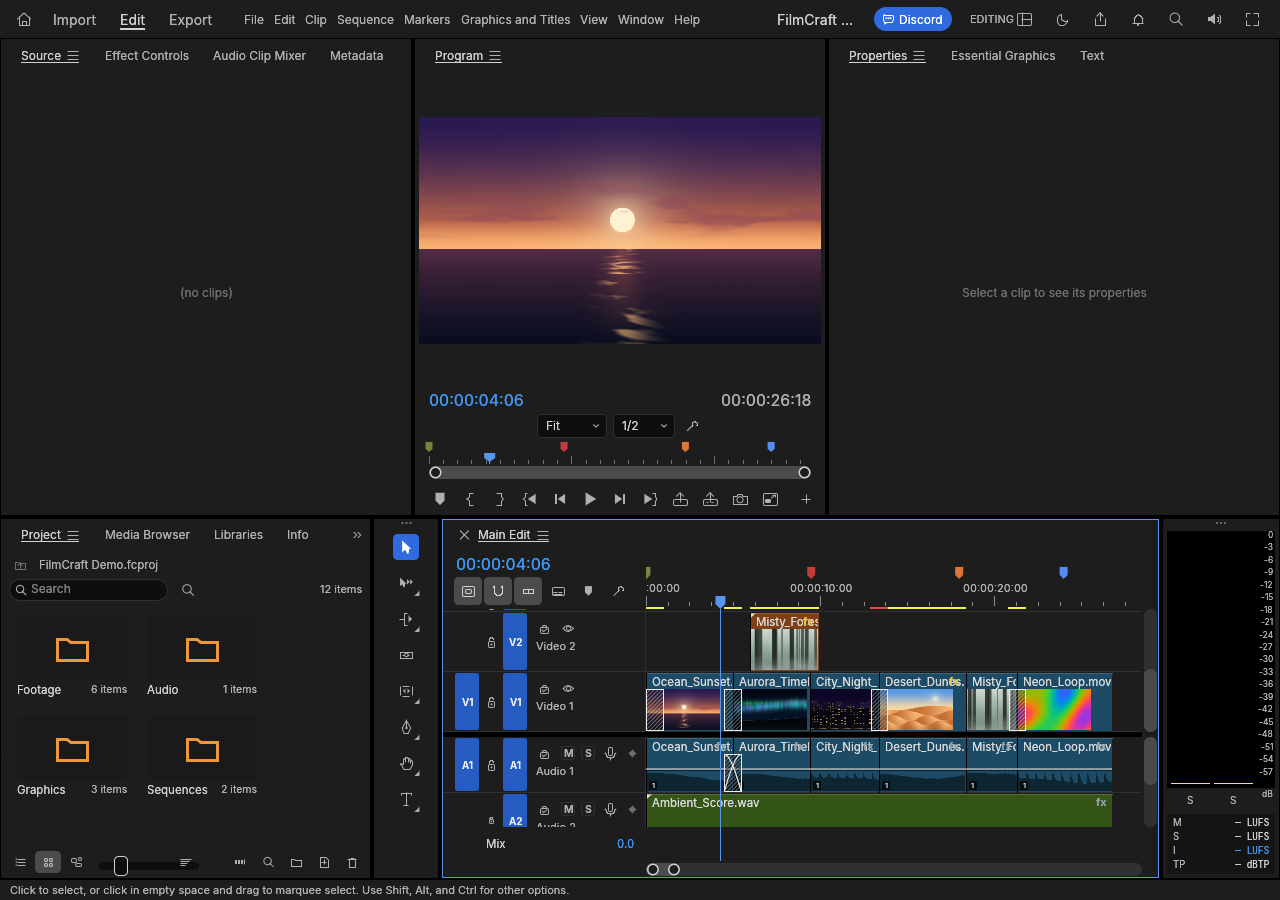
<file: filmcraft/index.html>
<!doctype html>
<html lang="en">
<head>
  <meta charset="utf-8">
  <meta name="viewport" content="width=device-width, initial-scale=1">
  <meta name="color-scheme" content="dark">
  <title>FilmCraft</title>
  <link rel="icon" href="favicon.png" type="image/png">
  <style>
    html, body { margin: 0; height: 100%; overflow: hidden; background: #1b1c1f; }
    canvas { position: absolute; inset: 0; width: 100%; height: 100%; display: block; }
    #loading {
      position: absolute; inset: 0; display: flex; flex-direction: column; gap: 14px;
      align-items: center; justify-content: center; color: #c9c9cc;
      font: 14px/1.4 system-ui, sans-serif; pointer-events: none;
    }
    #loading img { width: 56px; height: 56px; }
    #loading .err { color: #ff8a7a; white-space: pre-wrap; max-width: 70ch; pointer-events: auto; }
    #fatal {
      position: absolute; inset: 0; display: none; align-items: center; justify-content: center;
      background: rgba(20, 20, 22, 0.88); color: #e6e6e8; font: 14px/1.45 system-ui, sans-serif; z-index: 10;
    }
    #fatal.on { display: flex; }
    #fatal .box { max-width: min(78ch, calc(100vw - 32px)); padding: 20px 24px; background: #26272b; border-radius: 8px; }
    #fatal h1 { margin: 0 0 8px; font-size: 17px; color: #ff8a7a; }
    #fatal pre { max-height: 40vh; overflow: auto; white-space: pre-wrap; font-size: 12px; color: #c9c9cc; }
    #fatal button { font: inherit; padding: 6px 14px; border: 0; border-radius: 6px; background: #3b6fe0; color: #fff; cursor: pointer; }
  </style>
</head>
<body>
  <canvas id="filmcraft_canvas"></canvas>
  <div id="loading"><img src="favicon.png" alt=""><div id="status">Loading FilmCraft…</div></div>
  <div id="fatal" role="alertdialog" aria-labelledby="fatal-title">
    <div class="box">
      <h1 id="fatal-title">FilmCraft stopped working</h1>
      <div>Unsaved changes are kept in the browser every few seconds and come back when you reload.</div>
      <pre id="fatal-msg"></pre>
      <button id="fatal-reload" type="button">Reload</button>
    </div>
  </div>
  <script>
    // A Rust panic (or an out-of-memory abort) inside a frame stops the app for good: eframe logs
    // "panicked at …" with console.error, then the wasm traps ("RuntimeError: unreachable") and
    // the canvas freezes or goes blank. Show what happened instead of a dead page.
    window.filmcraftLoad = {};
    let lastPanic = null;
    const consoleError = console.error.bind(console);
    console.error = (...a) => {
      const m = a.map(String).join(" ");
      if (/panicked at|memory allocation of/.test(m)) lastPanic = m;
      consoleError(...a);
    };
    window.filmcraftFatal = (what) => {
      if (window.filmcraftLoad.fatal) return;
      const msg = lastPanic || String(what && (what.stack || what.message) || what);
      window.filmcraftLoad.fatal = msg;
      const el = document.getElementById("fatal");
      document.getElementById("fatal-msg").textContent = msg.split("\n\nStack:")[0];
      el.classList.add("on");
    };
    document.getElementById("fatal-reload").onclick = () => location.reload();
    const isFatal = (e) => e instanceof WebAssembly.RuntimeError || /panicked at|unreachable|memory access out of bounds/.test(String(e && e.message || e));
    // only after start-up: a failed start is shown in #loading below
    addEventListener("error", (ev) => { if (window.filmcraftLoad.readyMs && isFatal(ev.error || ev.message)) window.filmcraftFatal(ev.error || ev.message); });
    addEventListener("unhandledrejection", (ev) => { if (window.filmcraftLoad.readyMs && isFatal(ev.reason)) window.filmcraftFatal(ev.reason); });
  </script>
  <script type="module">
    // `00098fc7990fe148` is replaced by `cargo xtask web` with a hash of the build: the glue and the
    // wasm are cached as immutable, so their URLs must change with every build.
    const build = "00098fc7990fe148";
    const v = build.startsWith("__") ? "" : "?v=" + build;
    const t0 = performance.now();
    const params = new URLSearchParams(location.search);
    try {
      const { default: init, start } = await import("./filmcraft_web.js" + v);
      await init({ module_or_path: new URL("filmcraft_web_bg.wasm" + v, location.href) });
      window.filmcraftLoad.wasmMs = performance.now() - t0;
      await start("filmcraft_canvas");
      window.filmcraftLoad.readyMs = performance.now() - t0;
    } catch (e) {
      const text = String(e && e.stack || e);
      window.filmcraftLoad.error = String(e);
      // WebGPU was found but could not be started: try again on WebGL2 (once)
      if (!params.has("webgl") && !params.has("cpu") && /wgpu|webgpu|requestDevice|requestAdapter|GPUDevice|surface/i.test(text)) {
        params.set("webgl", "");
        location.replace(location.pathname + "?" + params.toString().replace(/=(&|$)/g, "$1") + location.hash);
      } else {
        const s = document.getElementById("status");
        if (s) { s.className = "err"; s.textContent = "FilmCraft failed to start:\n" + text; }
      }
      throw e;
    }
  </script>
</body>
</html>
</file>
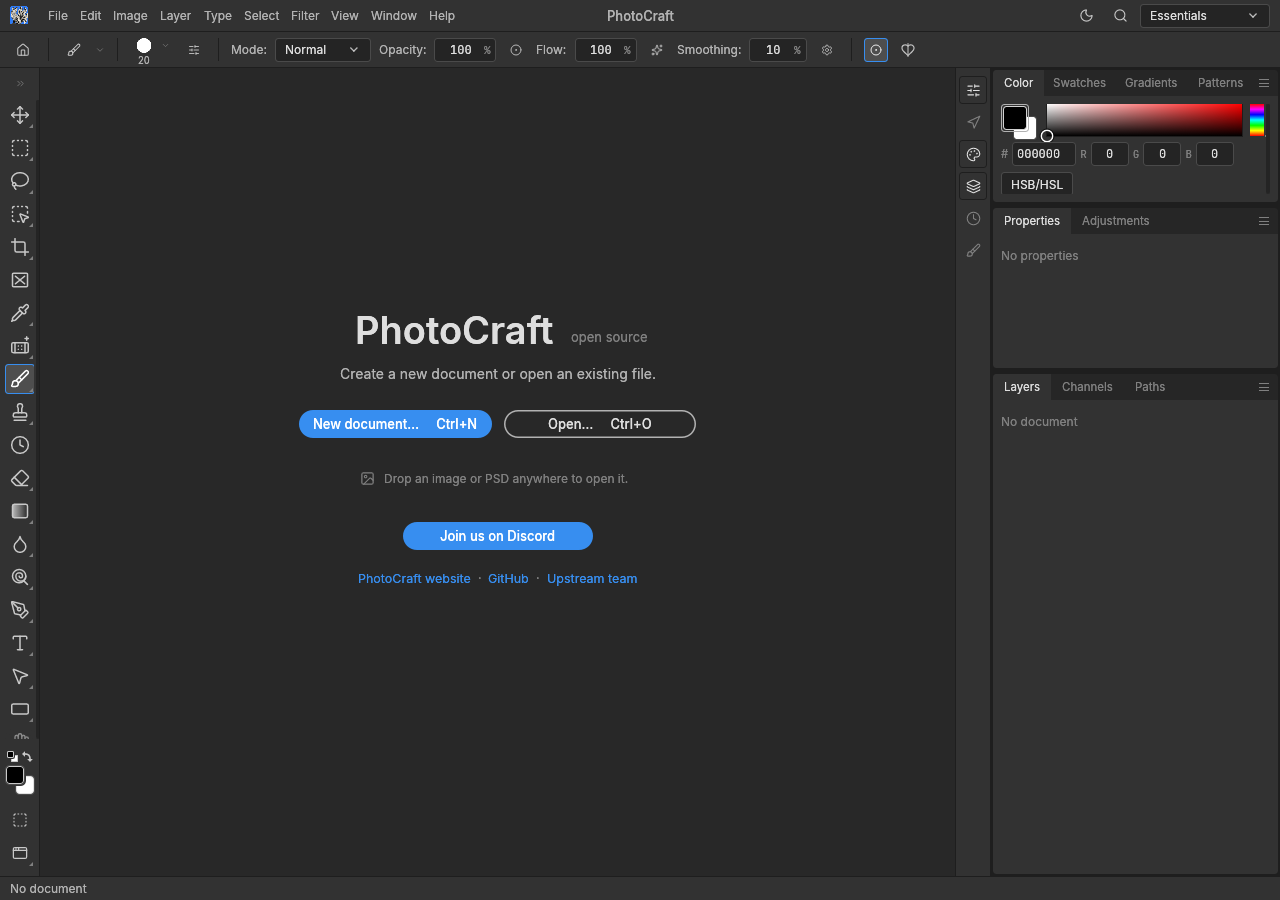
<file: photocraft/index.html>
<!DOCTYPE html>
<html lang="en">
<head>
  <base href="./builds/fw-fonts-20261025-2/">
  <meta charset="utf-8">
  <meta name="viewport" content="width=device-width, initial-scale=1, user-scalable=no">
  <title>PhotoCraft — Friday Works build</title>

<script type="module">
import init, * as bindings from './photocraft-web-boot-26446d01b24367d7.js';
const wasm = await init({ module_or_path: './photocraft-web-boot-26446d01b24367d7_bg.wasm' });


window.wasmBindings = bindings;


dispatchEvent(new CustomEvent("TrunkApplicationStarted", {detail: {wasm}}));

</script>
  <style>
    html, body { margin: 0; padding: 0; width: 100%; height: 100%; overflow: hidden; background: #262626; }
    #photocraft_canvas { position: absolute; inset: 0; width: 100%; height: 100%; display: block; }
    #photocraft_loading { position: absolute; inset: 0; display: flex; flex-direction: column; align-items: center; justify-content: center;
      padding: 0 16px; text-align: center; color: #b8b8b8; font: 14px system-ui, sans-serif; pointer-events: none; }
    #photocraft_loading p { margin: 0 0 8px; max-width: 420px; line-height: 1.5; }
    #photocraft_loading a { color: #e0e0e0; pointer-events: auto; }
    /* The app removes this element once it runs. If the WebAssembly never downloads or doesn't match
       this page, no Rust runs to say so, so the page itself shows what to do after a while. */
    #photocraft_stalled { color: #8c8c8c; visibility: hidden; animation: photocraft-stalled 0s 20s forwards; }
    @keyframes photocraft-stalled { to { visibility: visible; } }
  </style>
<link rel="modulepreload" href="./photocraft-web-boot-26446d01b24367d7.js" crossorigin="anonymous" integrity="sha384-bKNnM95MRur848JPCyB/pG9dfkBVcH3w1J1C+AW0Hy0Ygn7rngPZZAzEyEDKlqaC"><link rel="preload" href="./photocraft-web-boot-26446d01b24367d7_bg.wasm" crossorigin="anonymous" integrity="sha384-BxN71AMCpagQ2yPY2ZFYrsdGH1EUDfmpzDgMgG6Ph4MguQVL7wALe0AC7mRcHT7a" as="fetch" type="application/wasm"></head>
<body>
  <canvas id="photocraft_canvas"></canvas>
  <div id="photocraft_loading">
    <p>Loading PhotoCraft — Friday Works build&hellip;</p><p>Based on PhotoCraft 0.15.1 by the ArtCraft team. Automatic Be Vietnam Pro loading.</p>
    <p id="photocraft_stalled">This is taking longer than usual. If PhotoCraft doesn't start, its files may have failed to
      download or come from a different version of this page. <a href="">Reload</a> to try again; the browser
      console lists what failed.</p>
  </div>
</body>
</html>
</file>
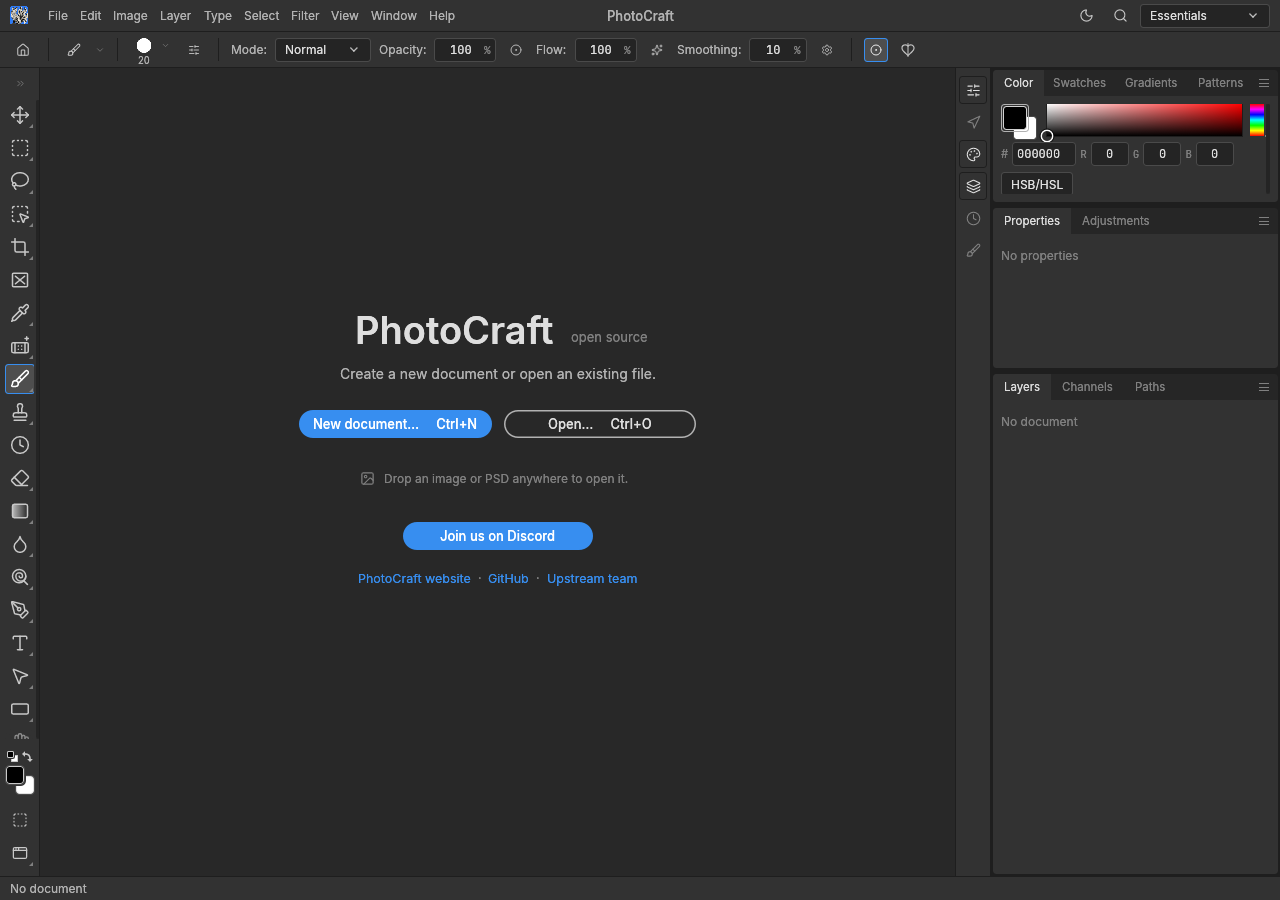
<file: photocraft/builds/fw-fonts-20261025-1/index.html>
<!DOCTYPE html>
<html lang="en">
<head>
  <meta charset="utf-8">
  <meta name="viewport" content="width=device-width, initial-scale=1, user-scalable=no">
  <title>PhotoCraft — Friday Works build</title>

<script type="module">
import init, * as bindings from './photocraft-web-boot-26446d01b24367d7.js';
const wasm = await init({ module_or_path: './photocraft-web-boot-26446d01b24367d7_bg.wasm' });


window.wasmBindings = bindings;


dispatchEvent(new CustomEvent("TrunkApplicationStarted", {detail: {wasm}}));

</script>
  <style>
    html, body { margin: 0; padding: 0; width: 100%; height: 100%; overflow: hidden; background: #262626; }
    #photocraft_canvas { position: absolute; inset: 0; width: 100%; height: 100%; display: block; }
    #photocraft_loading { position: absolute; inset: 0; display: flex; flex-direction: column; align-items: center; justify-content: center;
      padding: 0 16px; text-align: center; color: #b8b8b8; font: 14px system-ui, sans-serif; pointer-events: none; }
    #photocraft_loading p { margin: 0 0 8px; max-width: 420px; line-height: 1.5; }
    #photocraft_loading a { color: #e0e0e0; pointer-events: auto; }
    /* The app removes this element once it runs. If the WebAssembly never downloads or doesn't match
       this page, no Rust runs to say so, so the page itself shows what to do after a while. */
    #photocraft_stalled { color: #8c8c8c; visibility: hidden; animation: photocraft-stalled 0s 20s forwards; }
    @keyframes photocraft-stalled { to { visibility: visible; } }
  </style>
<link rel="modulepreload" href="./photocraft-web-boot-26446d01b24367d7.js" crossorigin="anonymous" integrity="sha384-bKNnM95MRur848JPCyB/pG9dfkBVcH3w1J1C+AW0Hy0Ygn7rngPZZAzEyEDKlqaC"><link rel="preload" href="./photocraft-web-boot-26446d01b24367d7_bg.wasm" crossorigin="anonymous" integrity="sha384-BxN71AMCpagQ2yPY2ZFYrsdGH1EUDfmpzDgMgG6Ph4MguQVL7wALe0AC7mRcHT7a" as="fetch" type="application/wasm"></head>
<body>
  <canvas id="photocraft_canvas"></canvas>
  <div id="photocraft_loading">
    <p>Loading PhotoCraft — Friday Works build&hellip;</p><p>Based on PhotoCraft 0.15.1 by the ArtCraft team. Automatic Be Vietnam Pro loading.</p>
    <p id="photocraft_stalled">This is taking longer than usual. If PhotoCraft doesn't start, its files may have failed to
      download or come from a different version of this page. <a href="">Reload</a> to try again; the browser
      console lists what failed.</p>
  </div>
</body>
</html>
</file>
